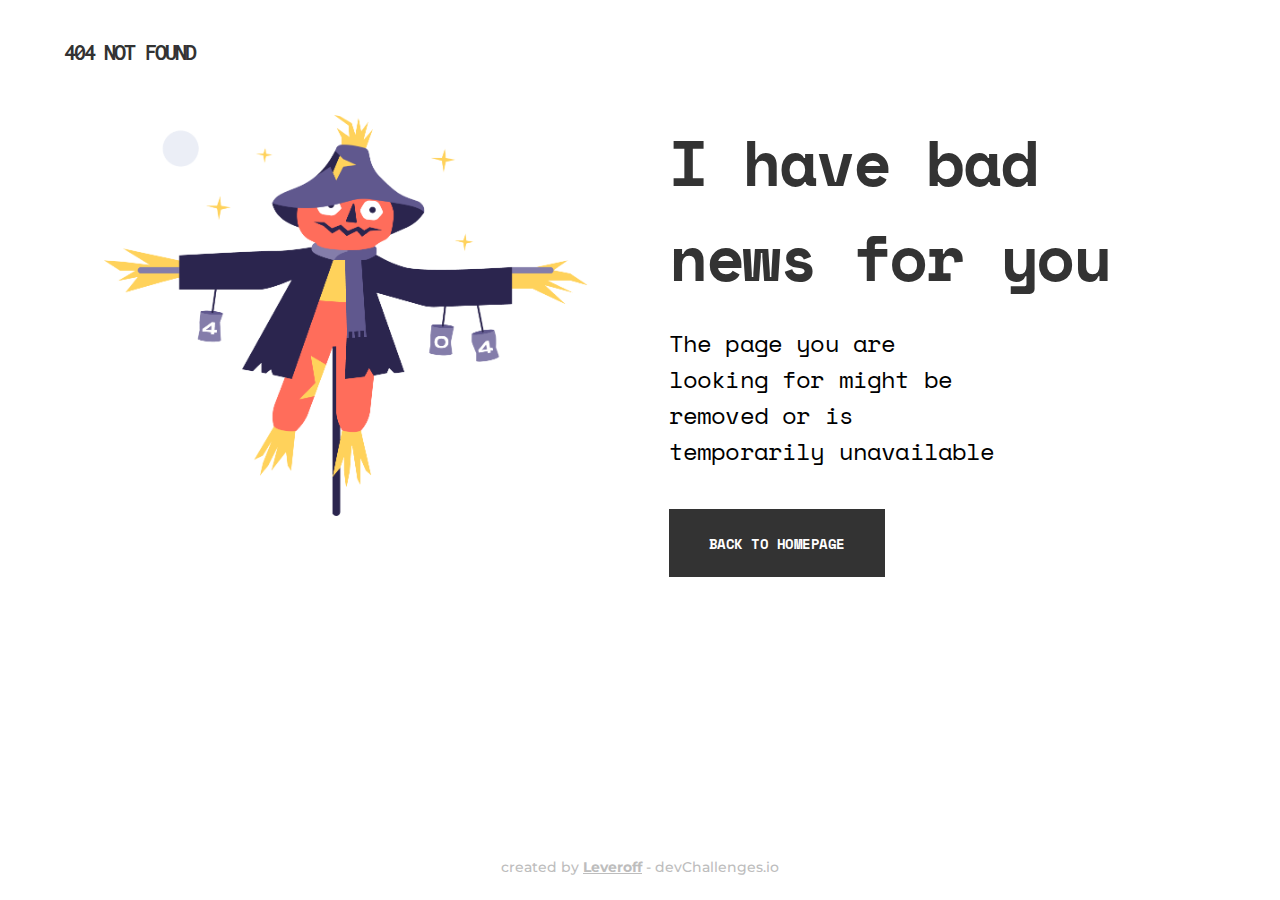
<file: index.html>
<!doctype html>
<html lang="en">
<head>
    <meta charset="UTF-8">
    <meta name="viewport"
          content="width=device-width, user-scalable=no, initial-scale=1.0, maximum-scale=1.0, minimum-scale=1.0">
    <meta http-equiv="X-UA-Compatible" content="ie=edge">
    <title>404</title>
    <link rel="stylesheet" href="css/sheets.css">
    <link rel="preconnect" href="https://fonts.gstatic.com">
    <link href="https://fonts.googleapis.com/css2?family=Inconsolata&family=Montserrat:wght@500&family=Space+Mono:wght@400;700&display=swap" rel="stylesheet">
</head>
<body>
    <div class="container">
    <header>
        <div class="header_text">404 not found</div>
    </header>
    <main class="main">
        <div class="Scarecrow">
            <img src="Scarecrow.png" alt="">
        </div>
        <div class="text">
            <div class="badnews">I have bad news for you</div>
            <div class="page">The page you are looking for might be removed or is temporarily unavailable</div>
            <div class="recout"><div class="rec">back to homepage</div></div>
        </div>

    </main>
    <footer>
        <div class="end">
            created by <span class="t700">Leveroff</span> - devChallenges.io
        </div>
    </footer>
    </div>
</body>
</html>
</file>
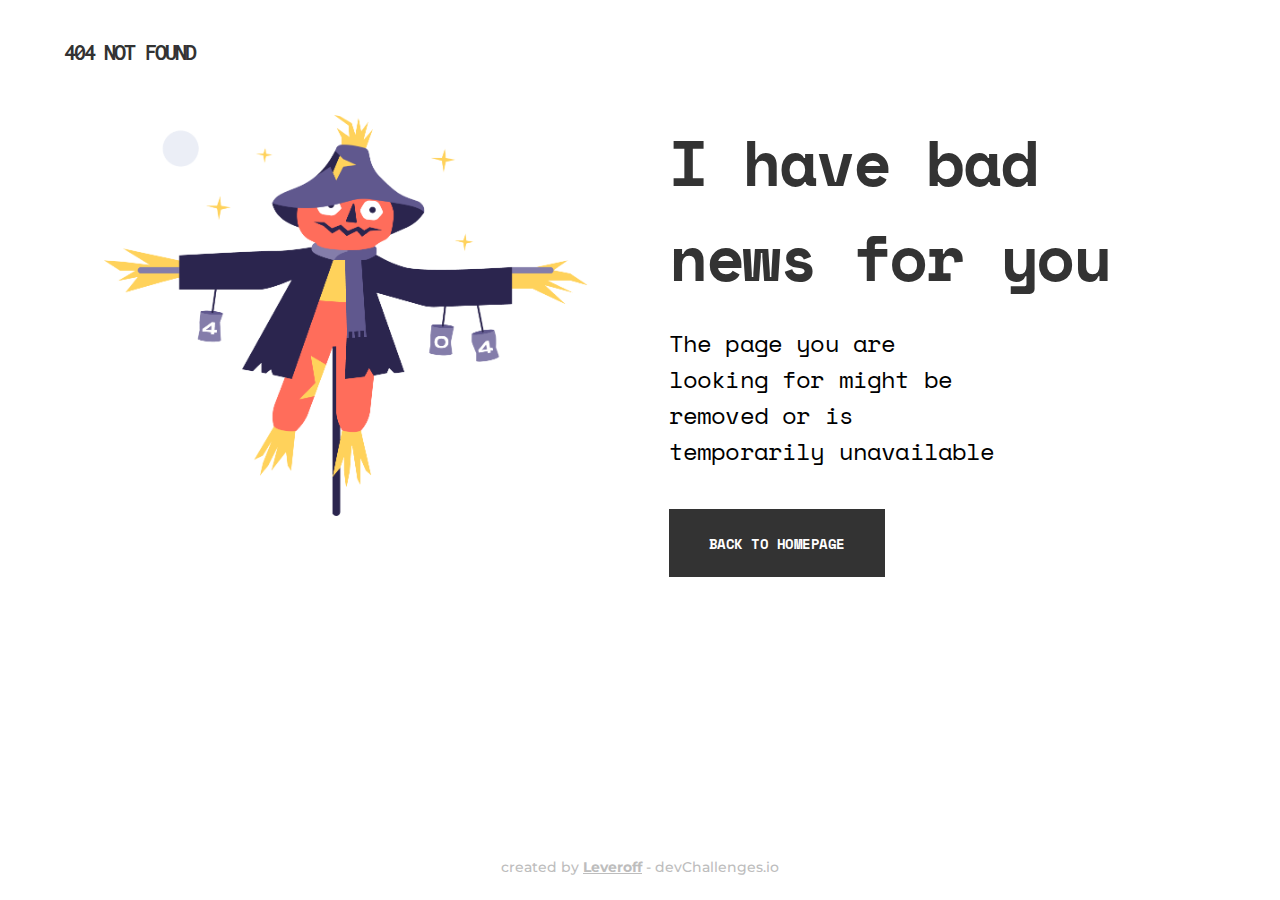
<file: main.html>
<!doctype html>
<html lang="en">
<head>
    <meta charset="UTF-8">
    <meta name="viewport"
          content="width=device-width, user-scalable=no, initial-scale=1.0, maximum-scale=1.0, minimum-scale=1.0">
    <meta http-equiv="X-UA-Compatible" content="ie=edge">
    <title>404</title>
    <link rel="stylesheet" href="css/sheets.css">
    <link rel="preconnect" href="https://fonts.gstatic.com">
    <link href="https://fonts.googleapis.com/css2?family=Inconsolata&family=Montserrat:wght@500&family=Space+Mono:wght@400;700&display=swap" rel="stylesheet">
</head>
<body>
    <div class="container">
    <header>
        <div class="header_text">404 not found</div>
    </header>
    <main class="main">
        <div class="Scarecrow">
            <img src="Scarecrow.png" alt="">
        </div>
        <div class="text">
            <div class="badnews">I have bad news for you</div>
            <div class="page">The page you are looking for might be removed or is temporarily unavailable</div>
            <div class="recout"><div class="rec">back to homepage</div></div>
        </div>

    </main>
    <footer>
        <div class="end">
            created by <span class="t700">Leveroff</span> - devChallenges.io
        </div>
    </footer>
    </div>
</body>
</html>
</file>
<file: css/sheets.css>
* {
    margin: 0;
    padding: 0;
}

body {
}

header {
    margin-bottom: 50px;
}

.container {
    max-width: 1440px;
    margin: 2% 5% 0 5%;
}

@media (max-width: 1440px) {
    .container {
        margin-top: 40px;
        max-width: 1440px;
    }
    header {
        margin-bottom: 200px;
    }
}
@media (max-width: 1300px) {
    .container {
        margin-top: 40px;
        max-width: 1200px;
    }
    header {
        margin-bottom: 50px;
    }
}
@media (max-width: 780px) {
    .container {
        margin-top: 20px;
        max-width: none;
    }
}

.header_text {
    /*position: absolute;*/
    display: block;


    font-family: Inconsolata;
    font-style: normal;
    font-weight: bold;
    font-size: 24px;
    line-height: 25px;
    letter-spacing: -0.08em;
    text-transform: uppercase;

    color: #333333;
}

.main {
    display: flex;
    flex-direction: row;
    justify-content: space-around;
    position: relative;
}

.Scarecrow {
    position: relative;
    display: inline-block;
    width: 42%;
}

.Scarecrow img {
    width: 100%;

    position: relative;

}

.text {
    position: relative;
    width: 44%;
}

.badnews {
    position: relative;
    width: 100%;
    margin-bottom: 4%;

    font-family: Space Mono;
    font-style: normal;
    font-weight: bold;
    font-size: 64px;
    line-height: 148%;
    letter-spacing: -0.035em;

    color: #333333;
}



.page {
    position: relative;
    width: 66%;
    margin-bottom: 8%;

    font-family: Space Mono;
    font-style: normal;
    font-weight: normal;
    font-size: 24px;
    line-height: 36px;
    letter-spacing: -0.035em;
}

.recout {
    position: relative;

    width: 216px;
    height: 68px;
}

.rec {
    flex-direction: column;
    justify-content: center;
    display: flex;
    width: 216px;
    height: 68px;

    background: #333333;

    text-align: center;
    font-family: Space Mono;
    font-style: normal;
    font-weight: bold;
    font-size: 14px;
    line-height: 21px;

    letter-spacing: -0.035em;
    text-transform: uppercase;

    color: #FFFFFF;
}

@media (max-width: 922px) {
    header {
        margin-bottom: 64px;
    }

    .main {
        display: block;
    }

    .Scarecrow {
        display: flex;
        width: 100%;
        justify-content: center;
        margin-bottom: 5%;
    }

    .Scarecrow img {
        width: 85%;
        margin: auto;
    }

    .text {
        width: 100%;
    }

    .badnews {
        font-size: 48px;
        margin-bottom: 7.5%;
    }

    .page {
        width: 100%;
        font-size: 18px;
        margin-bottom: 20%;
    }
}

footer {
    position: absolute;
    display: block;
    bottom: 24px;
    width: 90%;
    justify-content: center;
}



.end {
    display: inline-block;
    position: relative;
    width: 100%;
    bottom: 0;

    font-family: Montserrat;
    font-style: normal;
    font-weight: 500;
    font-size: 14px;
    line-height: 17px;
    /* identical to box height */

    text-align: center;

    color: #BDBDBD;
}

.t700 {
    font-weight: 700;
    text-decoration: underline;
}
</file>
